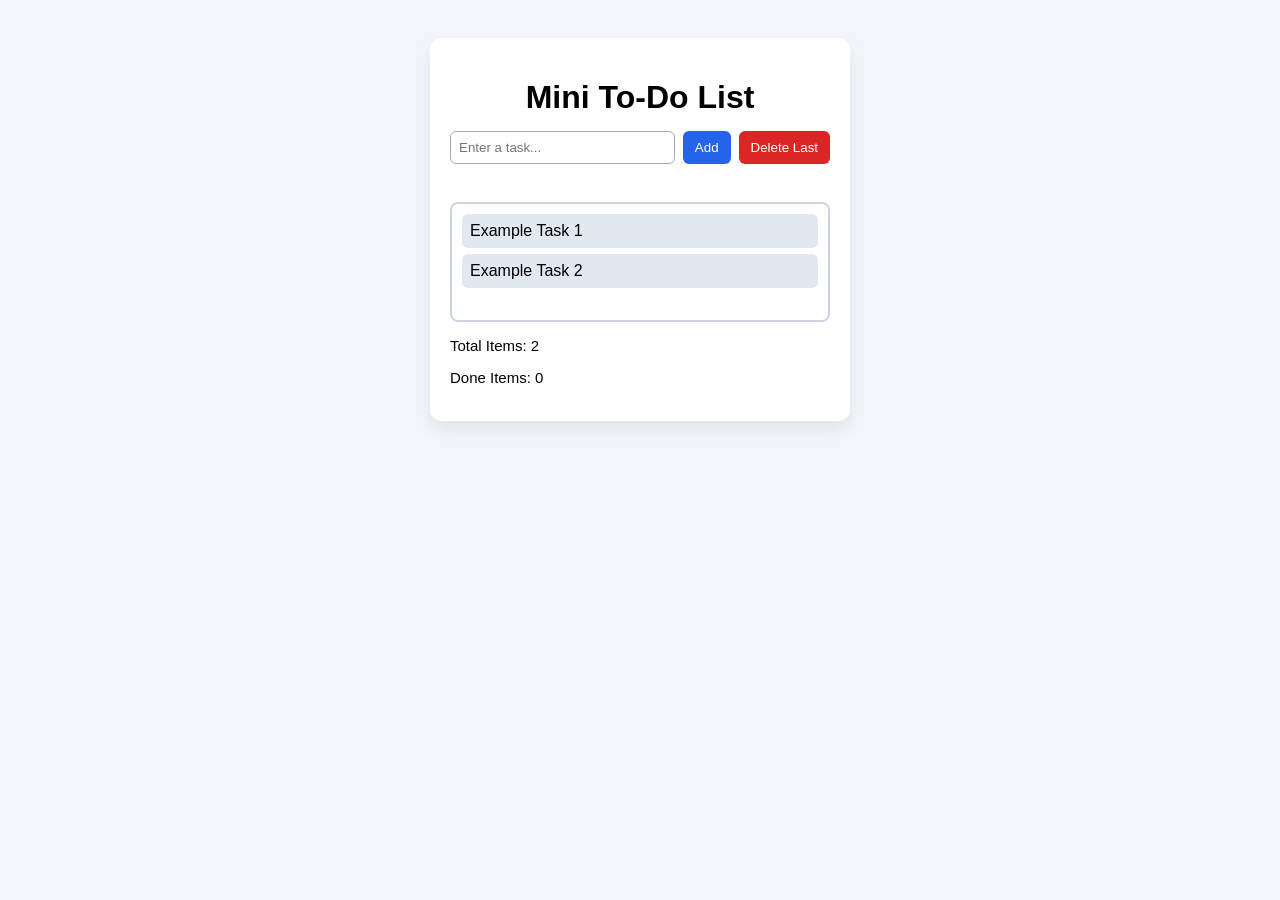
<file: Lar/index.html>
<!DOCTYPE html>
<html lang="en">
<head>
  <meta charset="UTF-8" />
  <meta name="viewport" content="width=device-width, initial-scale=1.0"/>
  <title>Mini DOM To-Do</title>
  <link rel="stylesheet" href="style.css" />
</head>
<body>

  <div class="app">
    <h1 id="title">Mini To-Do List</h1>

    <div class="input-area">
      <input type="text" id="taskInput" placeholder="Enter a task..." />
      <button id="addBtn">Add</button>
      <button id="delBtn">Delete Last</button>
    </div>

    <p id="message" class="message"></p>

    <div id="listBox" class="list-box">
      <ul id="taskList">
        <li class="task-item">Example Task 1</li>
        <li class="task-item">Example Task 2</li>
      </ul>
    </div>

    <div class="stats">
      <p>Total Items: <span id="totalCount">0</span></p>
      <p>Done Items: <span id="doneCount">0</span></p>
    </div>
  </div>

  <script src="script.js" defer></script>
</body>
</html>
</file>
<file: Lar/style.css>
*{
  box-sizing: border-box;
  font-family: Arial, sans-serif;
}

body{
  background: #f2f5f9;
  display: flex;
  justify-content: center;
  padding: 30px;
}

.app{
  background: white;
  width: 420px;
  padding: 20px;
  border-radius: 12px;
  box-shadow: 0 8px 18px rgba(0,0,0,0.08);
}

h1{
  text-align: center;
  margin-bottom: 15px;
}

.input-area{
  display: flex;
  gap: 8px;
}

input{
  flex: 1;
  padding: 8px;
  border: 1px solid #aaa;
  border-radius: 6px;
}

button{
  padding: 8px 12px;
  border: none;
  border-radius: 6px;
  cursor: pointer;
  background: #2563eb;
  color: white;
}

#delBtn{
  background: #dc2626;
}

.message{
  height: 18px;
  margin: 10px 0;
  color: #dc2626;
  font-size: 14px;
}

.list-box{
  border: 2px solid #cbd5e1;
  border-radius: 8px;
  padding: 10px;
  min-height: 120px;
}

ul{
  list-style: none;
  padding: 0;
  margin: 0;
}

.task-item{
  padding: 8px;
  margin-bottom: 6px;
  background: #e2e8f0;
  border-radius: 6px;
  cursor: pointer;
}

.task-item.done{
  text-decoration: line-through;
  background: #d1d5db;
  color: #555;
}

.stats{
  margin-top: 12px;
  font-size: 15px;
}
</file>
